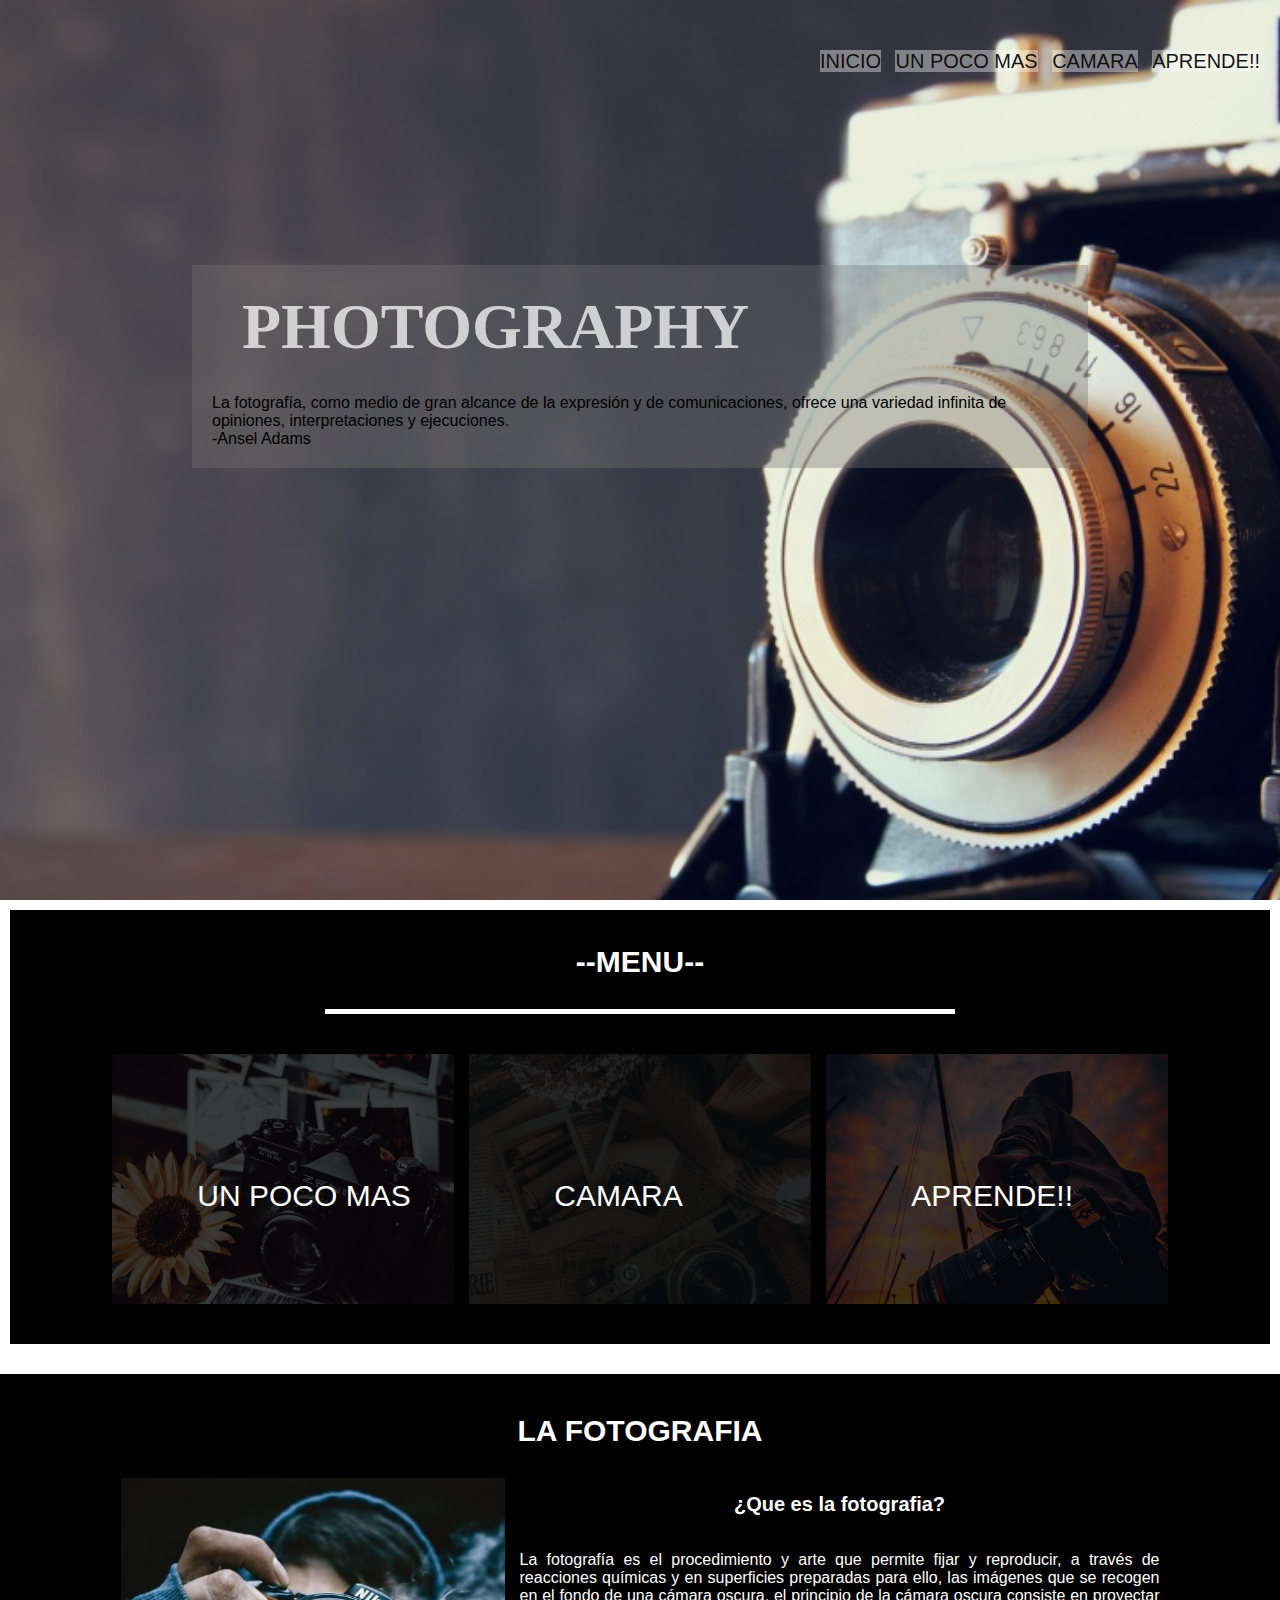
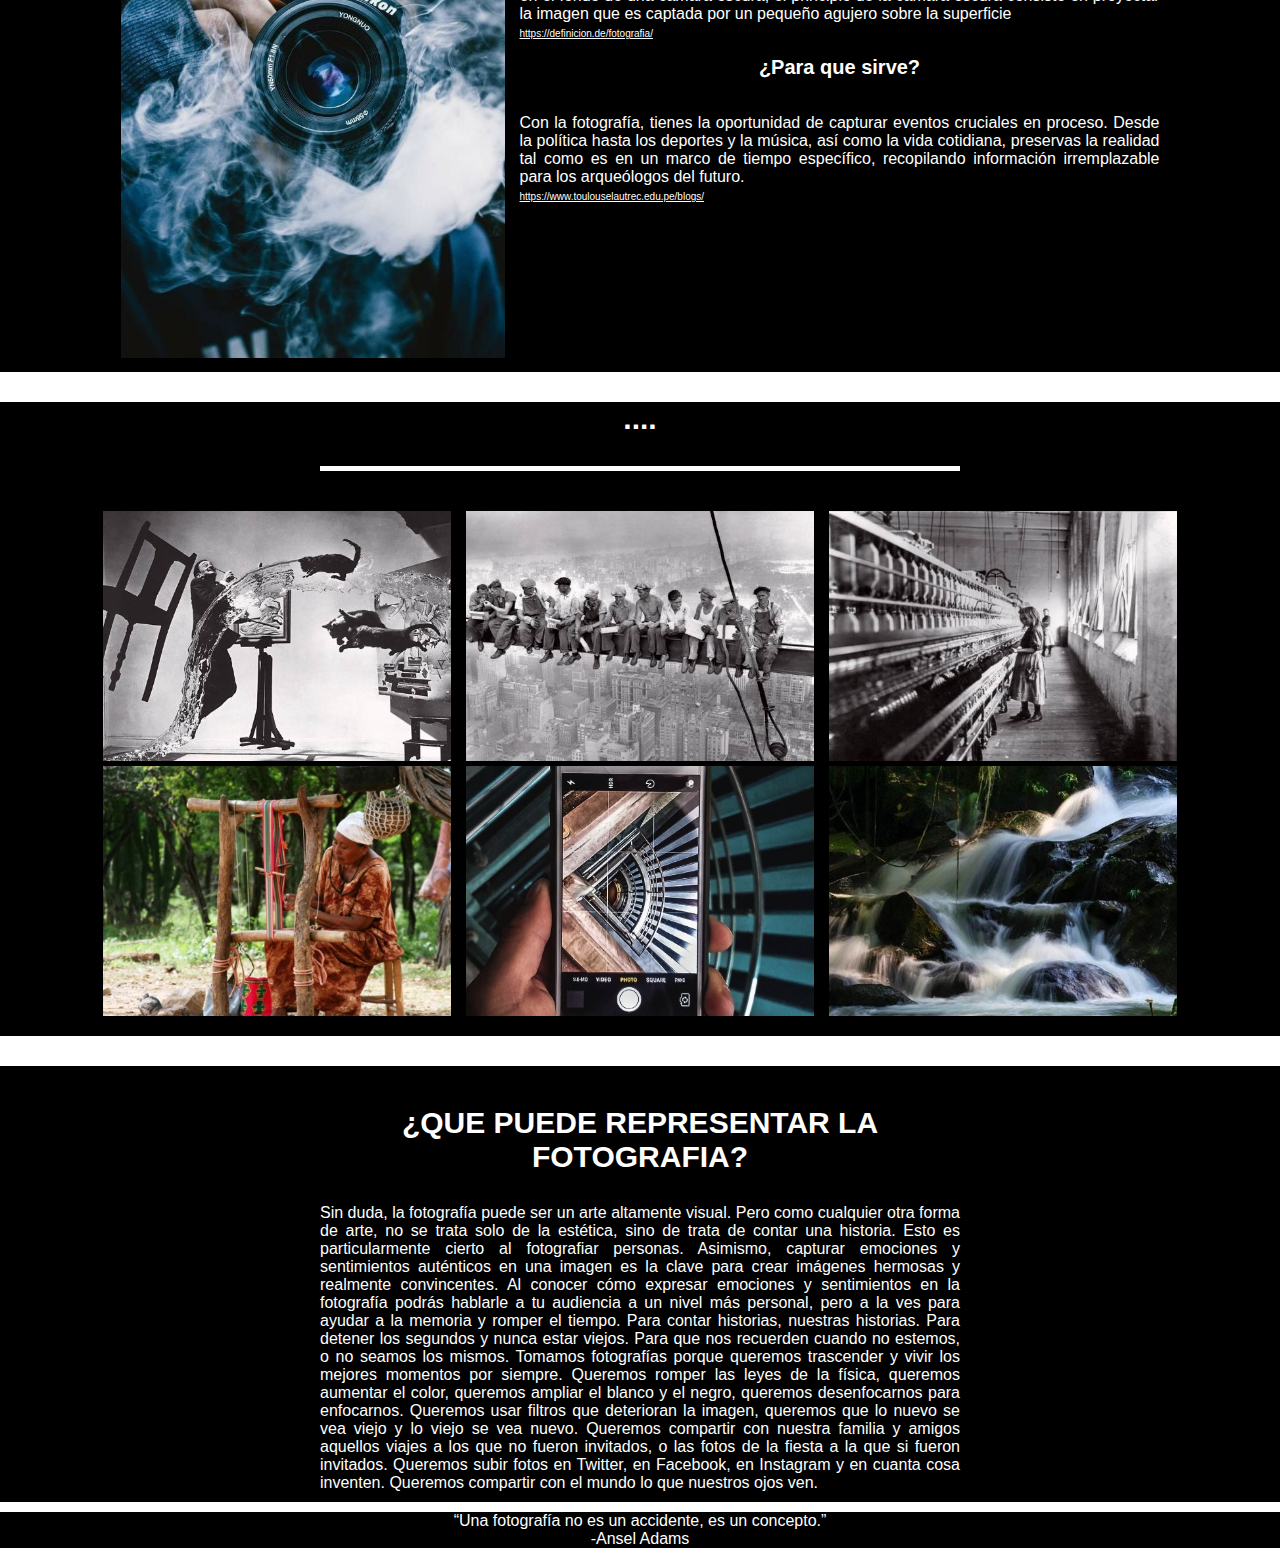
<file: index.html>
<!DOCTYPE html>
<html lang="en">
  <head>
    <meta charset="UTF-8" />
    <meta http-equiv="X-UA-Compatible" content="IE=edge" />
    <meta name="viewport" content="width=device-width, initial-scale=1.0" />
    <link rel="icon" type="image/jpg" href="./img/icono1.png" />
    <link rel="stylesheet" href="./style.css" />

    <title>PHOTOGRAPHY</title>
  </head>
  <body>
    <header>
      <nav>
        <a href="./index.html">INICIO</a>
        <a href="./mas.html">UN POCO MAS</a>
        <a href="./camara.html">CAMARA</a>
        <a href="./aprende.html">APRENDE!!</a>
      </nav>
      <section class="encabezado">
        <h2>PHOTOGRAPHY</h2>
        <p>
          La fotografía, como medio de gran alcance de la expresión y de
          comunicaciones, ofrece una variedad infinita de opiniones,
          interpretaciones y ejecuciones. <br />-Ansel Adams
        </p>
      </section>
    </header>
    <main>
      <section class="menu">
        <div class="galeria">
          <h2>--MENU--</h2>
          <div class="linea"></div>
          <div class="contenedor-imagenes">
            <div class="imagen">
              <img src="img/img8.jpg" alt="" />
              <div class="cards2">
                <a href="./mas.html">UN POCO MAS</a>
              </div>
            </div>
            <div class="imagen">
              <img src="img/img9.jpg" alt="" />
              <div class="cards2">
                <a href="./camara.html">CAMARA</a>
              </div>
            </div>
            <div class="imagen">
              <img src="img/img11.jpg" alt="" />
              <div class="cards2">
                <a href="unpocomas.html">APRENDE!!</a>
              </div>
            </div>
          </div>
        </div>
      </section>

      <section id="section1">
        <h2>LA FOTOGRAFIA</h2>
        <div class="introduccion">
          <div class="img1">
            <img src="img/img.jpg" alt="" />
          </div>
          <div class="into">
            <h2>¿Que es la fotografia?</h2>
            <p>
              La fotografía es el procedimiento y arte que permite fijar y
              reproducir, a través de reacciones químicas y en superficies
              preparadas para ello, las imágenes que se recogen en el fondo de
              una cámara oscura, el principio de la cámara oscura consiste en
              proyectar la imagen que es captada por un pequeño agujero sobre la
              superficie
            </p>
            <a href="https://definicion.de/fotografia/"
              >https://definicion.de/fotografia/</a
            >
            <h2>¿Para que sirve?</h2>
            <p>
              Con la fotografía, tienes la oportunidad de capturar eventos
              cruciales en proceso. Desde la política hasta los deportes y la
              música, así como la vida cotidiana, preservas la realidad tal como
              es en un marco de tiempo específico, recopilando información
              irremplazable para los arqueólogos del futuro.
            </p>
            <a
              href="https://www.toulouselautrec.edu.pe/blogs/razones-fotografia-importancia-sociedad#:~:text=Con%20la%20fotograf%C3%ADa%2C%20tienes%20la,para%20los%20arque%C3%B3logos%20del%20futuro."
              >https://www.toulouselautrec.edu.pe/blogs/</a
            >
          </div>
        </div>
      </section>

      <section class="galeria1">
        <div class="galeria">
          <h2>....</h2>
          <div class="linea"></div>
          <div class="contenedor-imagenes">
            <div class="imagen">
              <img src="img/img2.jpg" alt="" />
              <div class="cards">
                <h2>Dali Atomicus, Philippe Halsman, 1948</h2>
                <p>
                  Capturar la esencia de aquellos a los que fotografiaba.
                  Sabiendo que un retrato estándar del extravagante Salvador
                  Dalí no iba a funcionar, se propuso crear algo extraordinario.
                </p>
              </div>
            </div>
            <div class="imagen">
              <img src="img/img3.jpg" alt="" />
              <div class="cards">
                <h2>Lunch atop a Skyscraper, 1932</h2>
                <p>
                  Pausa para el almuerzo más peligrosa que jamás se haya
                  capturado: 11 hombres comiendo despreocupadamente, charlando y
                  fumando a escondidas como si no estuvieran a 257 metros por
                  encima de Manhattan
                </p>
              </div>
            </div>
            <div class="imagen">
              <img src="img/img4.jpg" alt="" />
              <div class="cards">
                <h2>Cotton Mill Girl, Lewis Hine, 1908</h2>
                <p>
                  Lo que queria era mostrar el rostro real de estos niños,puesto
                  que pensaban que al ver estas imágenes del trabajo infantil
                  despertaría a los ciudadanos para exigir un cambio y la lucha
                  por sus derechos.
                </p>
              </div>
            </div>
            <div class="imagen">
              <img src="img/img5.jpg" alt="" />
              <div class="cards">
                <h2>Carlos Pelicano</h2>
                <p>
                  Barranquillero dedicado a la fotografía cultural y apasionado
                  por la región Caribe y su cultura indígena étnica.
                </p>
              </div>
            </div>
            <div class="imagen">
              <img src="img/img6.jpg" alt="" />
              <div class="cards">
                <h2>María Paula Med</h2>
                <p>
                  Joven talentosa originaria de la capital de Colombia, que con
                  su trabajo fotográfico urbano nos muestra la ciudad de Bogotá
                  desde la cotidianidad de sus habitantes y la arquitectura que
                  la compone.
                </p>
              </div>
            </div>
            <div class="imagen">
              <img src="img/img7.jpg" alt="" />
              <div class="cards">
                <h2>Carlos Pelicano</h2>
                <p>
                  Pelícano, se caracteriza por utilizar técnicas profesionales
                  en congelados, iluminación y precisión; lo cuál hace que
                  aunque no conozcas el lugar, puedas tener un acercamiento casi
                  real con ella
                </p>
              </div>
            </div>
          </div>
        </div>
      </section>
      <section class="opinion">
        <div class="texto">
          <h2>¿QUE PUEDE REPRESENTAR LA FOTOGRAFIA?</h2>
          <p>
            Sin duda, la fotografía puede ser un arte altamente visual. Pero
            como cualquier otra forma de arte, no se trata solo de la estética,
            sino de trata de contar una historia. Esto es particularmente cierto
            al fotografiar personas. Asimismo, capturar emociones y sentimientos
            auténticos en una imagen es la clave para crear imágenes hermosas y
            realmente convincentes. Al conocer cómo expresar emociones y
            sentimientos en la fotografía podrás hablarle a tu audiencia a un
            nivel más personal, pero a la ves para ayudar a la memoria y romper
            el tiempo. Para contar historias, nuestras historias. Para detener
            los segundos y nunca estar viejos. Para que nos recuerden cuando no
            estemos, o no seamos los mismos. Tomamos fotografías porque queremos
            trascender y vivir los mejores momentos por siempre. Queremos romper
            las leyes de la física, queremos aumentar el color, queremos ampliar
            el blanco y el negro, queremos desenfocarnos para enfocarnos.
            Queremos usar filtros que deterioran la imagen, queremos que lo
            nuevo se vea viejo y lo viejo se vea nuevo. Queremos compartir con
            nuestra familia y amigos aquellos viajes a los que no fueron
            invitados, o las fotos de la fiesta a la que si fueron invitados.
            Queremos subir fotos en Twitter, en Facebook, en Instagram y en
            cuanta cosa inventen. Queremos compartir con el mundo lo que
            nuestros ojos ven.
          </p>
        </div>
      </section>
    </main>
    <footer>
      <p>
        “Una fotografía no es un accidente, es un concepto.” <br />-Ansel Adams
      </p>
    </footer>
  </body>
</html>
</file>
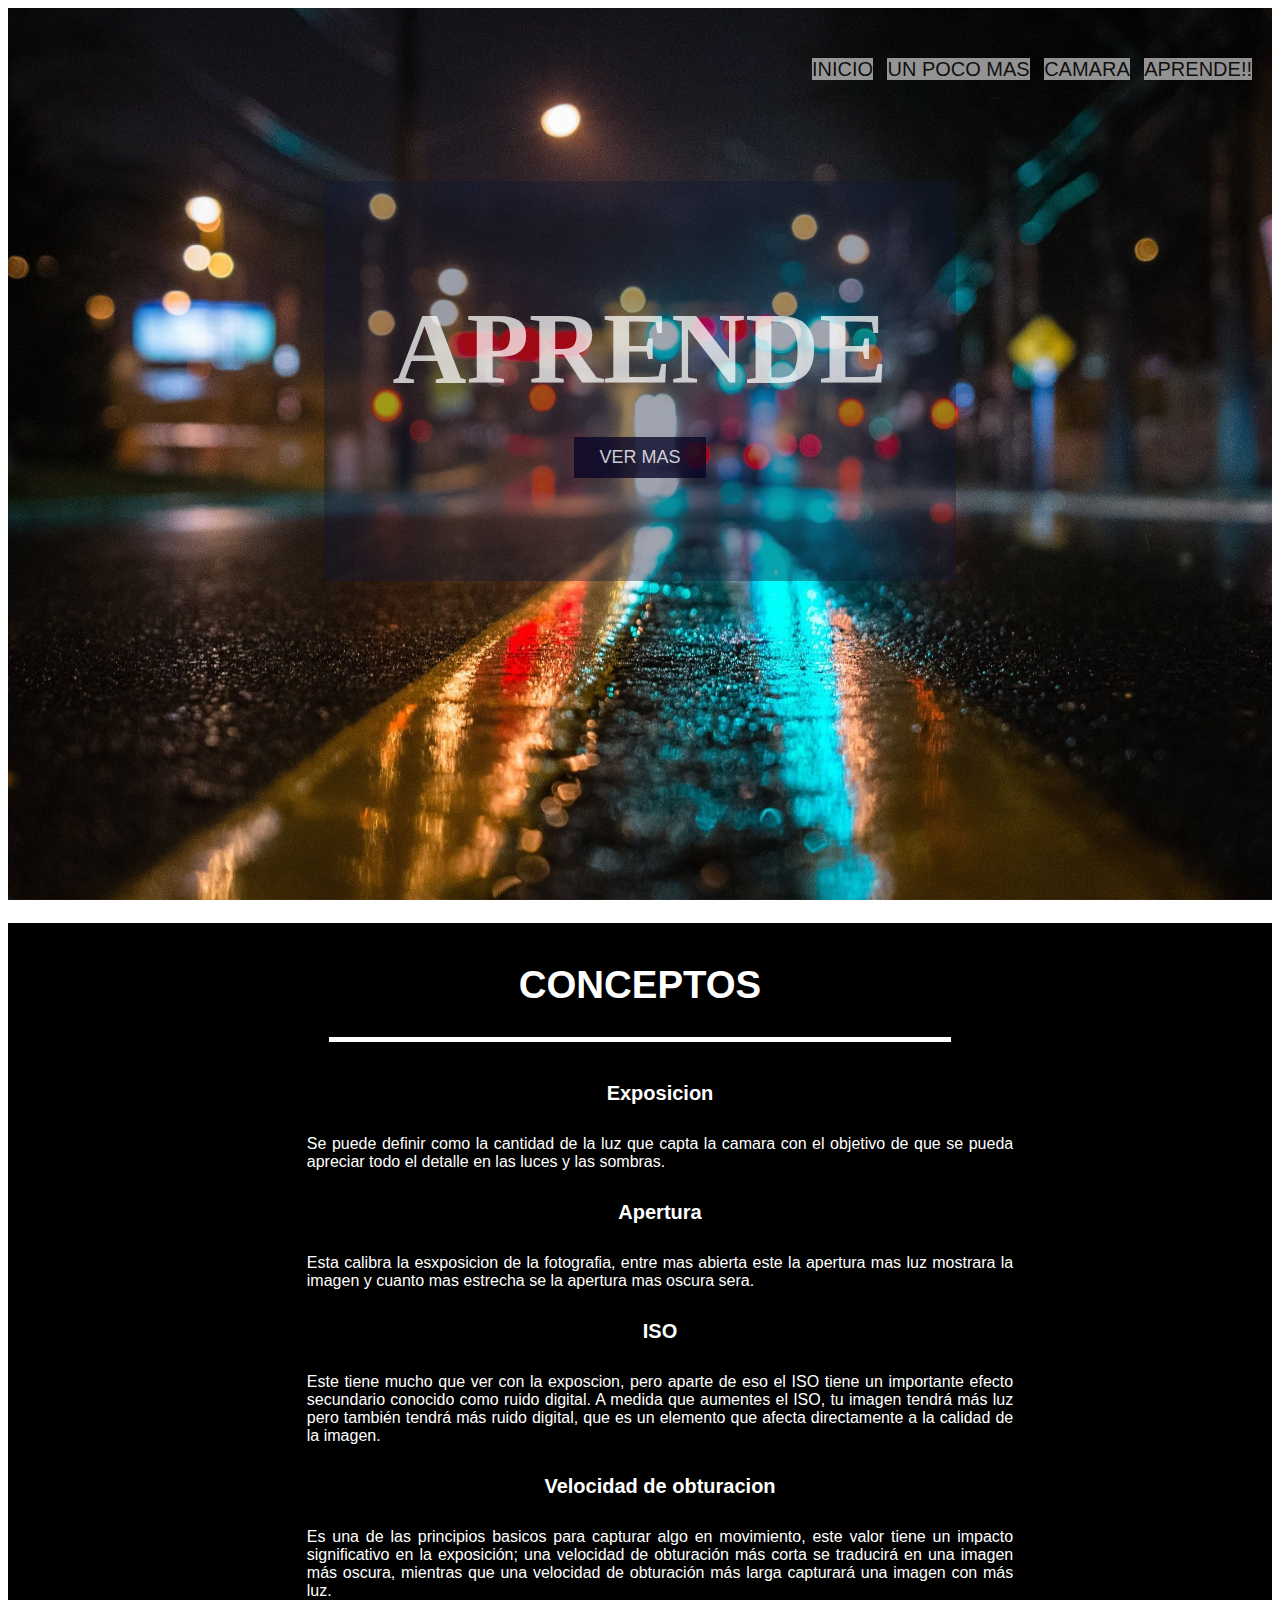
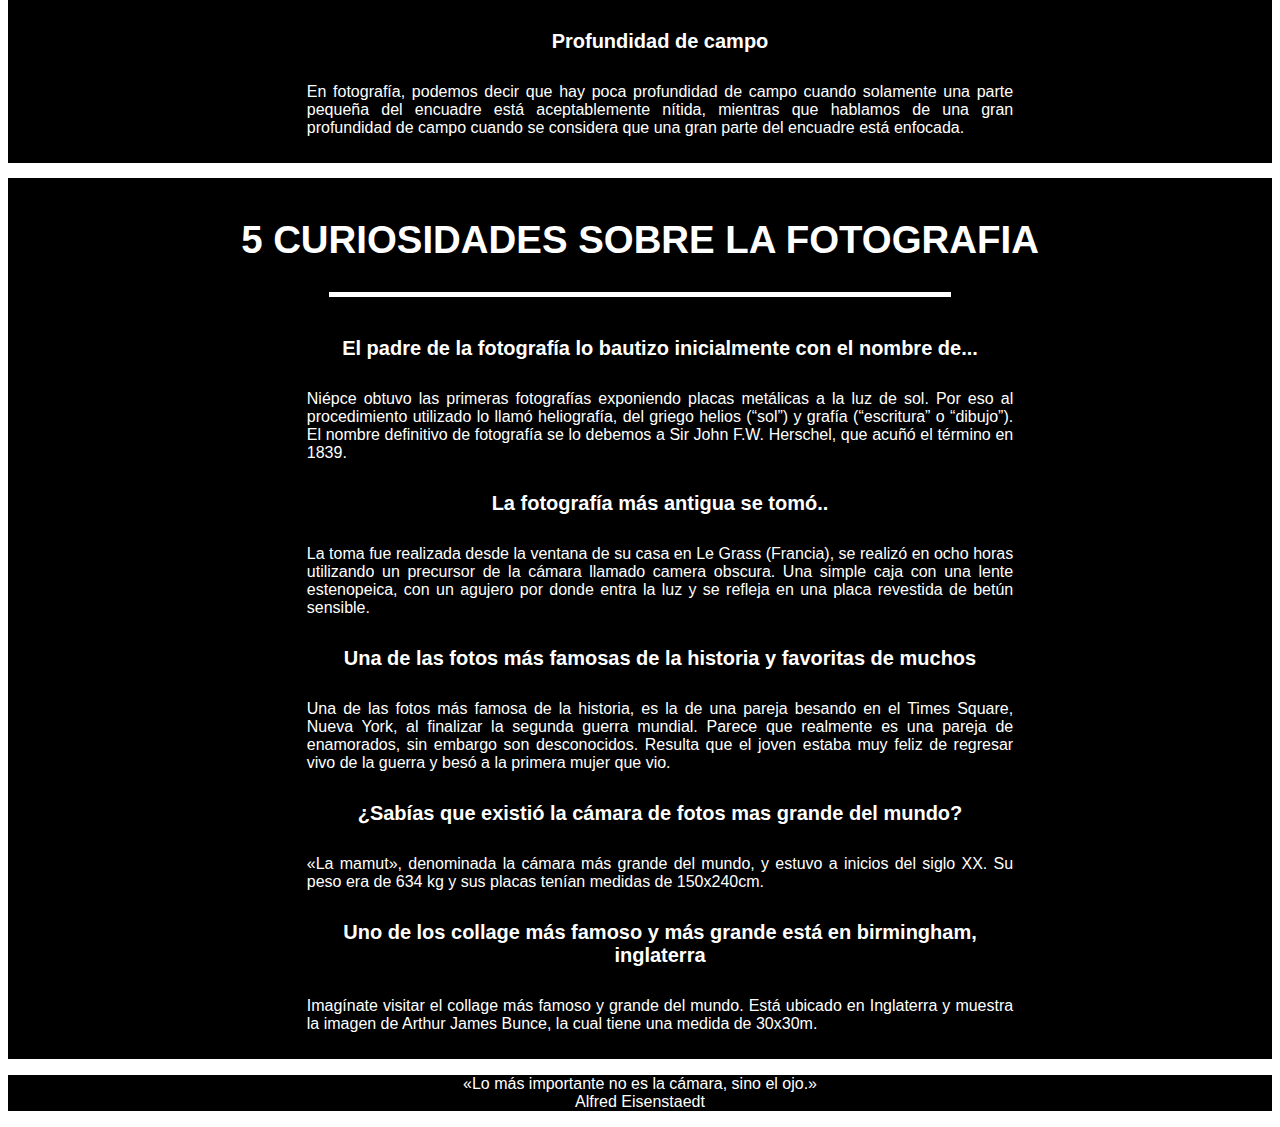
<file: aprende.html>
<!DOCTYPE html>
<html lang="en">
  <head>
    <meta charset="UTF-8" />
    <meta http-equiv="X-UA-Compatible" content="IE=edge" />
    <meta name="viewport" content="width=device-width, initial-scale=1.0" />
    <link rel="icon" type="image/jpg" href="./img/icono1.png" />
    <link rel="stylesheet" href="./aprende.css" />
    <title>Aprende</title>
  </head>
  <body>
    <header>
      <nav>
        <a href="./index.html">INICIO</a>
        <a href="./mas.html">UN POCO MAS</a>
        <a href="./camara.html">CAMARA</a>
        <a href="./aprende.html">APRENDE!!</a>
      </nav>
      <section class="encabezado">
        <h2>APRENDE</h2>
        <a href="#info">
          <button class="bto">VER MAS</button>
        </a>
      </section>
    </header>
    <main>
      <section id="info">
        <h2>CONCEPTOS</h2>
        <div class="linea"></div>
        <div class="concepto1">
          <ol>
            <li>
              <h2>Exposicion</h2>
              <p>
                Se puede definir como la cantidad de la luz que capta la camara
                con el objetivo de que se pueda apreciar todo el detalle en las
                luces y las sombras.
              </p>
            </li>
            <li>
              <h2>Apertura</h2>
              <p>
                Esta calibra la esxposicion de la fotografia, entre mas abierta
                este la apertura mas luz mostrara la imagen y cuanto mas
                estrecha se la apertura mas oscura sera.
              </p>
            </li>
            <li>
              <h2>ISO</h2>
              <p>
                Este tiene mucho que ver con la exposcion, pero aparte de eso el
                ISO tiene un importante efecto secundario conocido como ruido
                digital. A medida que aumentes el ISO, tu imagen tendrá más luz
                pero también tendrá más ruido digital, que es un elemento que
                afecta directamente a la calidad de la imagen.
              </p>
            </li>
            <li>
              <h2>Velocidad de obturacion</h2>
              <p>
                Es una de las principios basicos para capturar algo en
                movimiento, este valor tiene un impacto significativo en la
                exposición; una velocidad de obturación más corta se traducirá
                en una imagen más oscura, mientras que una velocidad de
                obturación más larga capturará una imagen con más luz.
              </p>
            </li>
            <li>
              <h2>Profundidad de campo</h2>
              <p>
                En fotografía, podemos decir que hay poca profundidad de campo
                cuando solamente una parte pequeña del encuadre está
                aceptablemente nítida, mientras que hablamos de una gran
                profundidad de campo cuando se considera que una gran parte del
                encuadre está enfocada.
              </p>
            </li>
          </ol>
        </div>
      </section>
      <section id="info">
        <h2>5 CURIOSIDADES SOBRE LA FOTOGRAFIA</h2>
        <div class="linea"></div>
        <div class="concepto1">
          <ol>
            <li>
              <h2>
                El padre de la fotografía lo bautizo inicialmente con el nombre
                de...
              </h2>
              <p>
                Niépce obtuvo las primeras fotografías exponiendo placas
                metálicas a la luz de sol. Por eso al procedimiento utilizado lo
                llamó heliografía, del griego helios (“sol”) y grafía
                (“escritura” o “dibujo”). El nombre definitivo de fotografía se
                lo debemos a Sir John F.W. Herschel, que acuñó el término en
                1839.
              </p>
            </li>

            <li>
              <h2>La fotografía más antigua se tomó..</h2>
              <p>
                La toma fue realizada desde la ventana de su casa en Le Grass
                (Francia), se realizó en ocho horas utilizando un precursor de
                la cámara llamado camera obscura. Una simple caja con una lente
                estenopeica, con un agujero por donde entra la luz y se refleja
                en una placa revestida de betún sensible.
              </p>
            </li>

            <li>
              <h2>
                Una de las fotos más famosas de la historia y favoritas de
                muchos
              </h2>
              <p>
                Una de las fotos más famosa de la historia, es la de una pareja
                besando en el Times Square, Nueva York, al finalizar la segunda
                guerra mundial. Parece que realmente es una pareja de
                enamorados, sin embargo son desconocidos. Resulta que el joven
                estaba muy feliz de regresar vivo de la guerra y besó a la
                primera mujer que vio.
              </p>
            </li>

            <li>
              <h2>
                ¿Sabías que existió la cámara de fotos mas grande del mundo?
              </h2>
              <p>
                «La mamut», denominada la cámara más grande del mundo, y estuvo
                a inicios del siglo XX. Su peso era de 634 kg y sus placas
                tenían medidas de 150x240cm.
              </p>
            </li>

            <li>
              <h2>
                Uno de los collage más famoso y más grande está en birmingham,
                inglaterra
              </h2>
              <p>
                Imagínate visitar el collage más famoso y grande del mundo. Está
                ubicado en Inglaterra y muestra la imagen de Arthur James Bunce,
                la cual tiene una medida de 30x30m.
              </p>
            </li>
          </ol>
        </div>
      </section>
      <footer>
        <p>
          «Lo más importante no es la cámara, sino el ojo.» <br />
          Alfred Eisenstaedt
        </p>
      </footer>
    </main>
  </body>
</html>
</file>
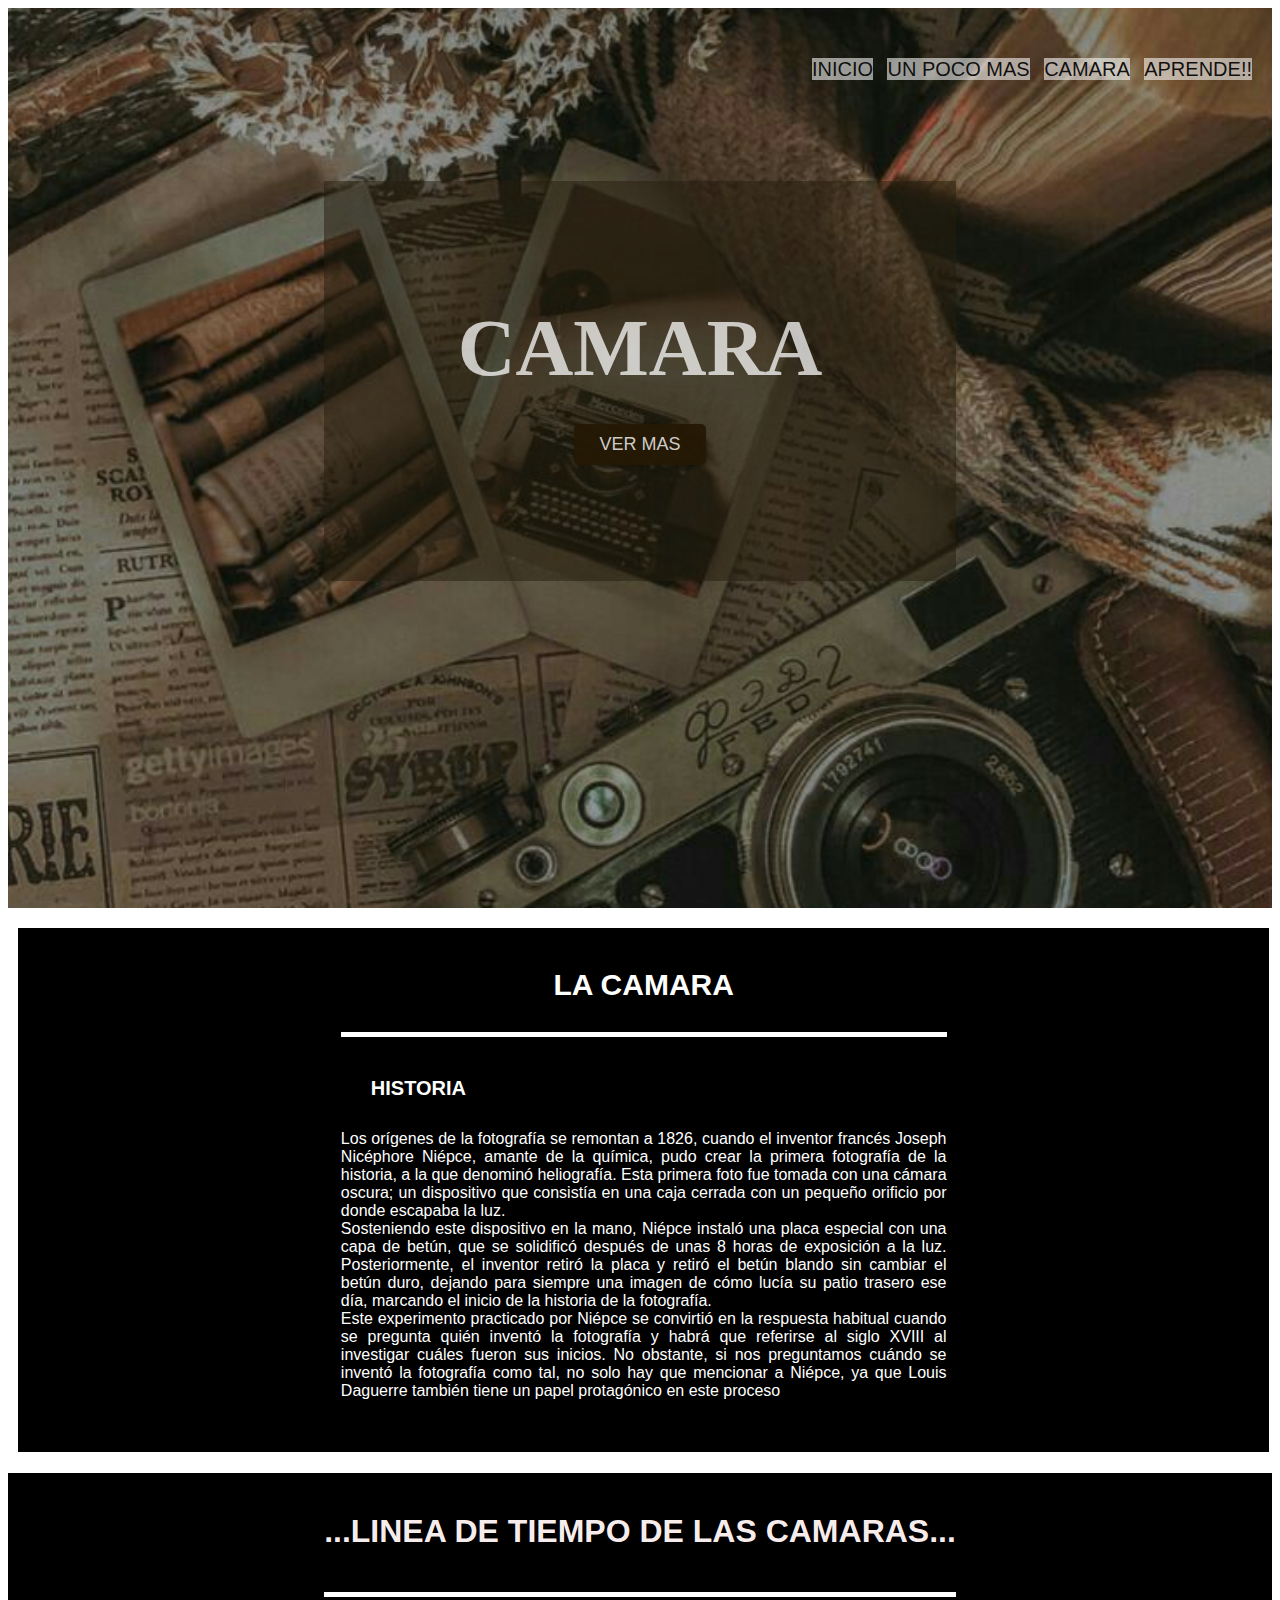
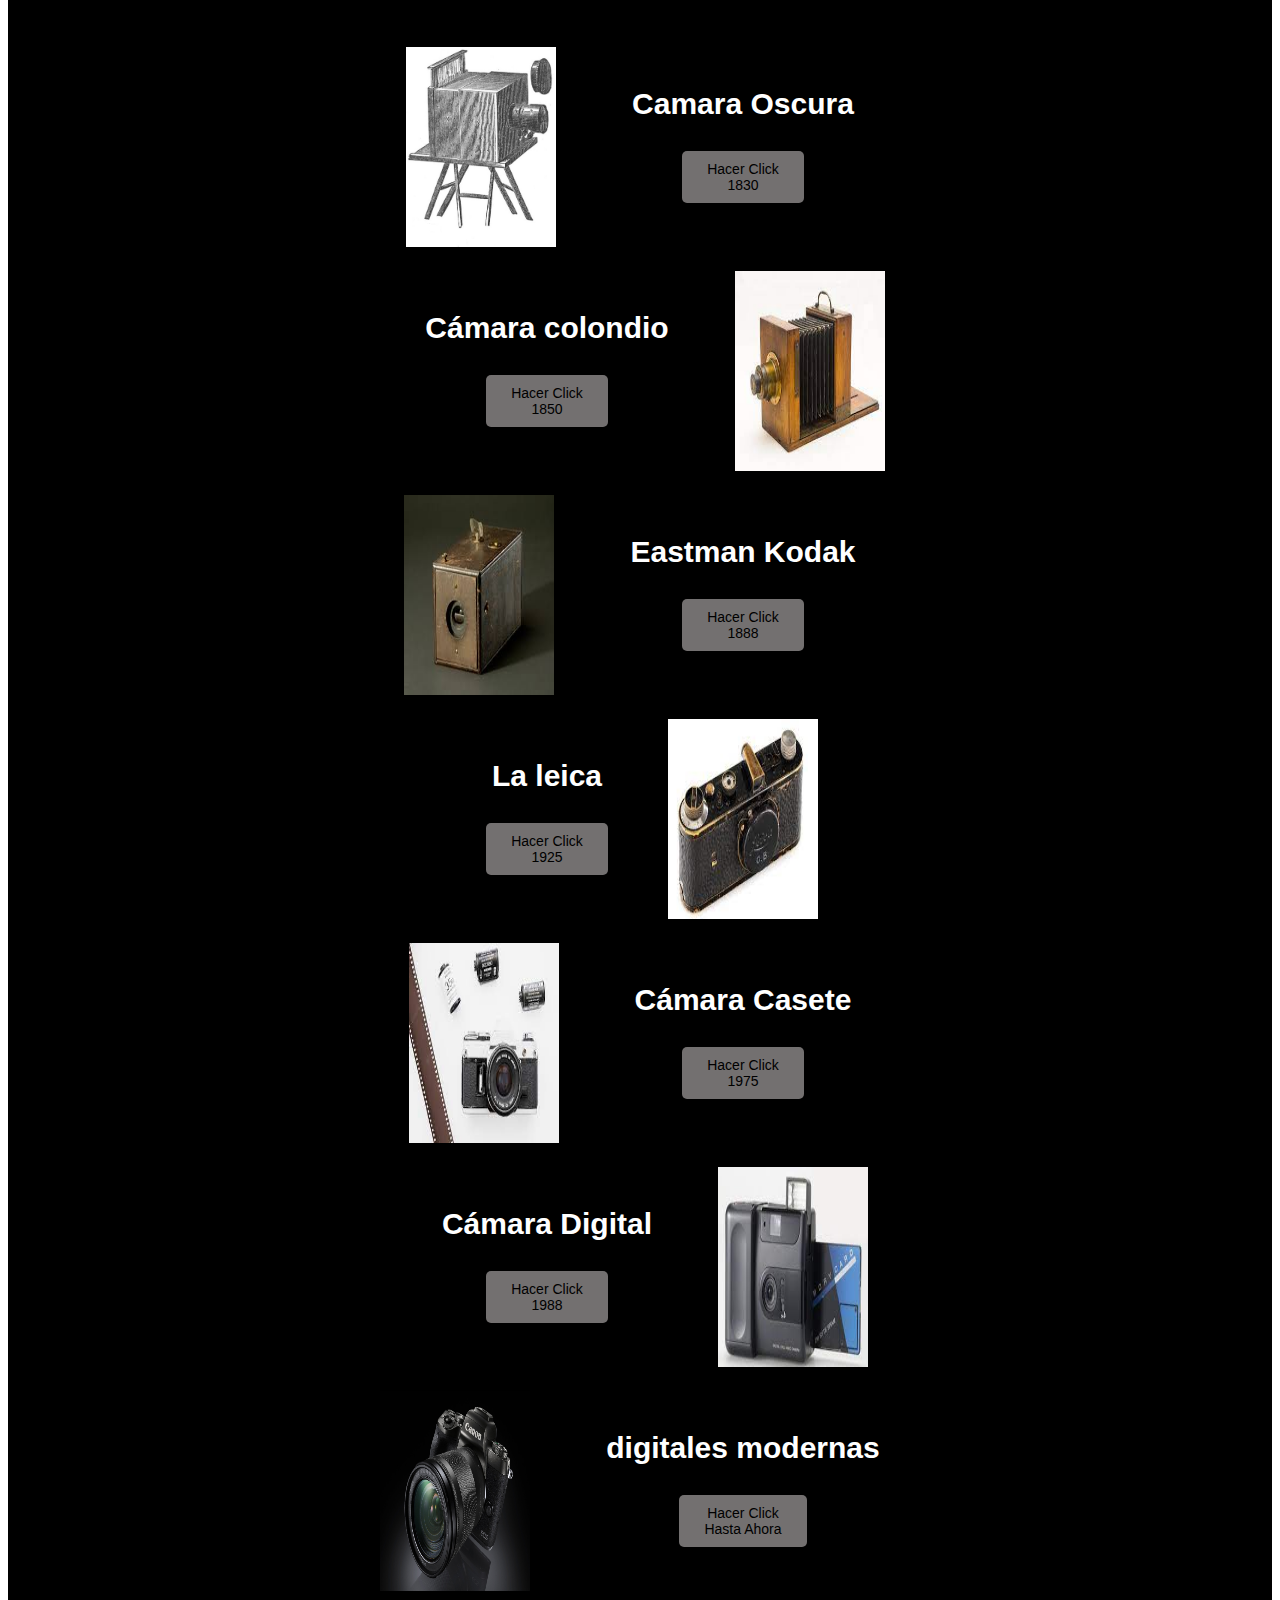
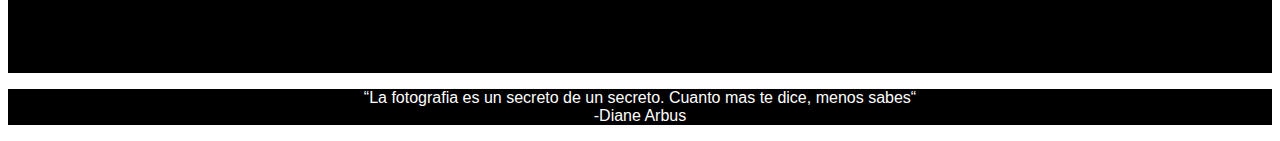
<file: camara.html>
<!DOCTYPE html>
<html lang="en">
  <head>
    <meta charset="UTF-8" />
    <meta http-equiv="X-UA-Compatible" content="IE=edge" />
    <meta name="viewport" content="width=device-width, initial-scale=1.0" />
    <link rel="icon" type="image/jpg" href="./img/icono1.png" />
    <link rel="stylesheet" href="./camara.css" />
    <title>CAMARA</title>
  </head>

  <body>
    <header>
      <nav>
        <a href="./index.html">INICIO</a>
        <a href="./mas.html">UN POCO MAS</a>
        <a href="./camara.html">CAMARA</a>
        <a href="./aprende.html">APRENDE!!</a>
      </nav>
      <section class="encabezado">
        <h2>CAMARA</h2>
        <a href="#section1">
          <button class="bto">VER MAS</button>
        </a>
      </section>
    </header>
    <main>
      <section id="section1">
        <h2>LA CAMARA</h2>
        <div class="linea"></div>
        <div class="into">
          <h2>HISTORIA</h2>
          <p>
            Los orígenes de la fotografía se remontan a 1826, cuando el inventor
            francés Joseph Nicéphore Niépce, amante de la química, pudo crear la
            primera fotografía de la historia, a la que denominó heliografía.
            Esta primera foto fue tomada con una cámara oscura; un dispositivo
            que consistía en una caja cerrada con un pequeño orificio por donde
            escapaba la luz. <br />
            Sosteniendo este dispositivo en la mano, Niépce instaló una placa
            especial con una capa de betún, que se solidificó después de unas 8
            horas de exposición a la luz. Posteriormente, el inventor retiró la
            placa y retiró el betún blando sin cambiar el betún duro, dejando
            para siempre una imagen de cómo lucía su patio trasero ese día,
            marcando el inicio de la historia de la fotografía. <br />
            Este experimento practicado por Niépce se convirtió en la respuesta
            habitual cuando se pregunta quién inventó la fotografía y habrá que
            referirse al siglo XVIII al investigar cuáles fueron sus inicios. No
            obstante, si nos preguntamos cuándo se inventó la fotografía como
            tal, no solo hay que mencionar a Niépce, ya que Louis Daguerre
            también tiene un papel protagónico en este proceso
          </p>
        </div>
        <br /><br />
      </section>

      <section id="camara">
        <h1>...LINEA DE TIEMPO DE LAS CAMARAS...</h1>
        <div class="linea"></div>
        <div class="container">
          <div class="camara1">
            <img src="./img/camara1.png" alt="" id="cam1" />
          </div>
          <div class="boton1">
            <h2>Camara Oscura</h2>
            <button onclick="openmodal('camOscura')">
              Hacer Click <br />
              1830
            </button>
          </div>
          <div id="modal_container" class="modal-container">
            <div class="modal">
              <h1 id="titulomodalcamara"></h1>
              <p id="textoModalCamara"></p>
              <button onclick="cerrarmodal()">Cerrar</button>
            </div>
          </div>
        </div>

        <div class="container2">
          <div class="boton2">
            <h2>Cámara colondio</h2>
            <button onclick="openmodal('camColondio')">
              Hacer Click<br />
              1850
            </button>
          </div>
          <div id="modal_container" class="modal-container">
            <div class="modal">
              <h1 id="titulomodalcamara">La cámara colondio húmedo</h1>
              <p id="textoModalCamara">
                La cámara colondio húmedo inventada por Frederick Scott Acher.
                El cual hizo un grandioso proceso inventando aquella cámara.
              </p>
              <button id="close">Cerrar</button>
            </div>
          </div>
          <div class="camara1">
            <img src="./img/camara2.jpg" alt="" id="cam2" />
          </div>
        </div>

        <div class="container">
          <div class="camara1">
            <img src="./img/camara3.jpg" alt="" id="cam1" />
          </div>
          <div class="boton1">
            <h2>Eastman Kodak</h2>
            <button onclick="openmodal('camEastman')">
              Hacer Click<br />
              1888
            </button>
          </div>
          <div id="modal_container" class="modal-container">
            <div class="modal">
              <h1></h1>
              <p></p>
              <button id="close">Cerrar</button>
            </div>
          </div>
        </div>

        <div class="container2">
          <div class="boton2">
            <h2>La leica</h2>
            <button onclick="openmodal('camLeica')">
              Hacer Click<br />
              1925
            </button>
          </div>
          <div id="modal_container" class="modal-container">
            <div class="modal">
              <h1></h1>
              <p></p>
              <button id="close">Cerrar</button>
            </div>
          </div>
          <div class="camara1">
            <img src="./img/camara4.jpg" alt="" id="cam2" />
          </div>
        </div>

        <div class="container">
          <div class="camara1">
            <img src="./img/camara5.jpg" alt="" id="cam1" />
          </div>
          <div class="boton1">
            <h2>Cámara Casete</h2>
            <button onclick="openmodal('camCasete')">
              Hacer Click<br />
              1975
            </button>
          </div>
          <div id="modal_container" class="modal-container">
            <div class="modal">
              <h1></h1>
              <p></p>
              <button id="close">Cerrar</button>
            </div>
          </div>
        </div>

        <div class="container2">
          <div class="boton2">
            <h2>Cámara Digital</h2>
            <button onclick="openmodal('camDigital')">
              Hacer Click<br />
              1988
            </button>
          </div>
          <div id="modal_container" class="modal-container">
            <div class="modal">
              <h1></h1>
              <p></p>
              <button id="close">Cerrar</button>
            </div>
          </div>
          <div class="camara1">
            <img src="./img/camra6.jpg" alt="" id="cam2" />
          </div>
        </div>

        <div class="container">
          <div class="camara1">
            <img src="./img/camara7.jpg" alt="" id="cam1" />
          </div>
          <div class="boton1">
            <h2>digitales modernas</h2>
            <button onclick="openmodal('camModerna')">
              Hacer Click<br />Hasta Ahora
            </button>
          </div>
          <div id="modal_container" class="modal-container">
            <div class="modal">
              <h1></h1>
              <p></p>
              <button id="close">Cerrar</button>
            </div>
          </div>
        </div>
      </section>
    </main>
    <footer>
      <p>
        “La fotografia es un secreto de un secreto. Cuanto mas te dice, menos sabes“ <br> -Diane Arbus
      </p>
    </footer>
    <script src="./intento1.js"></script>
  </body>
</html>
</file>
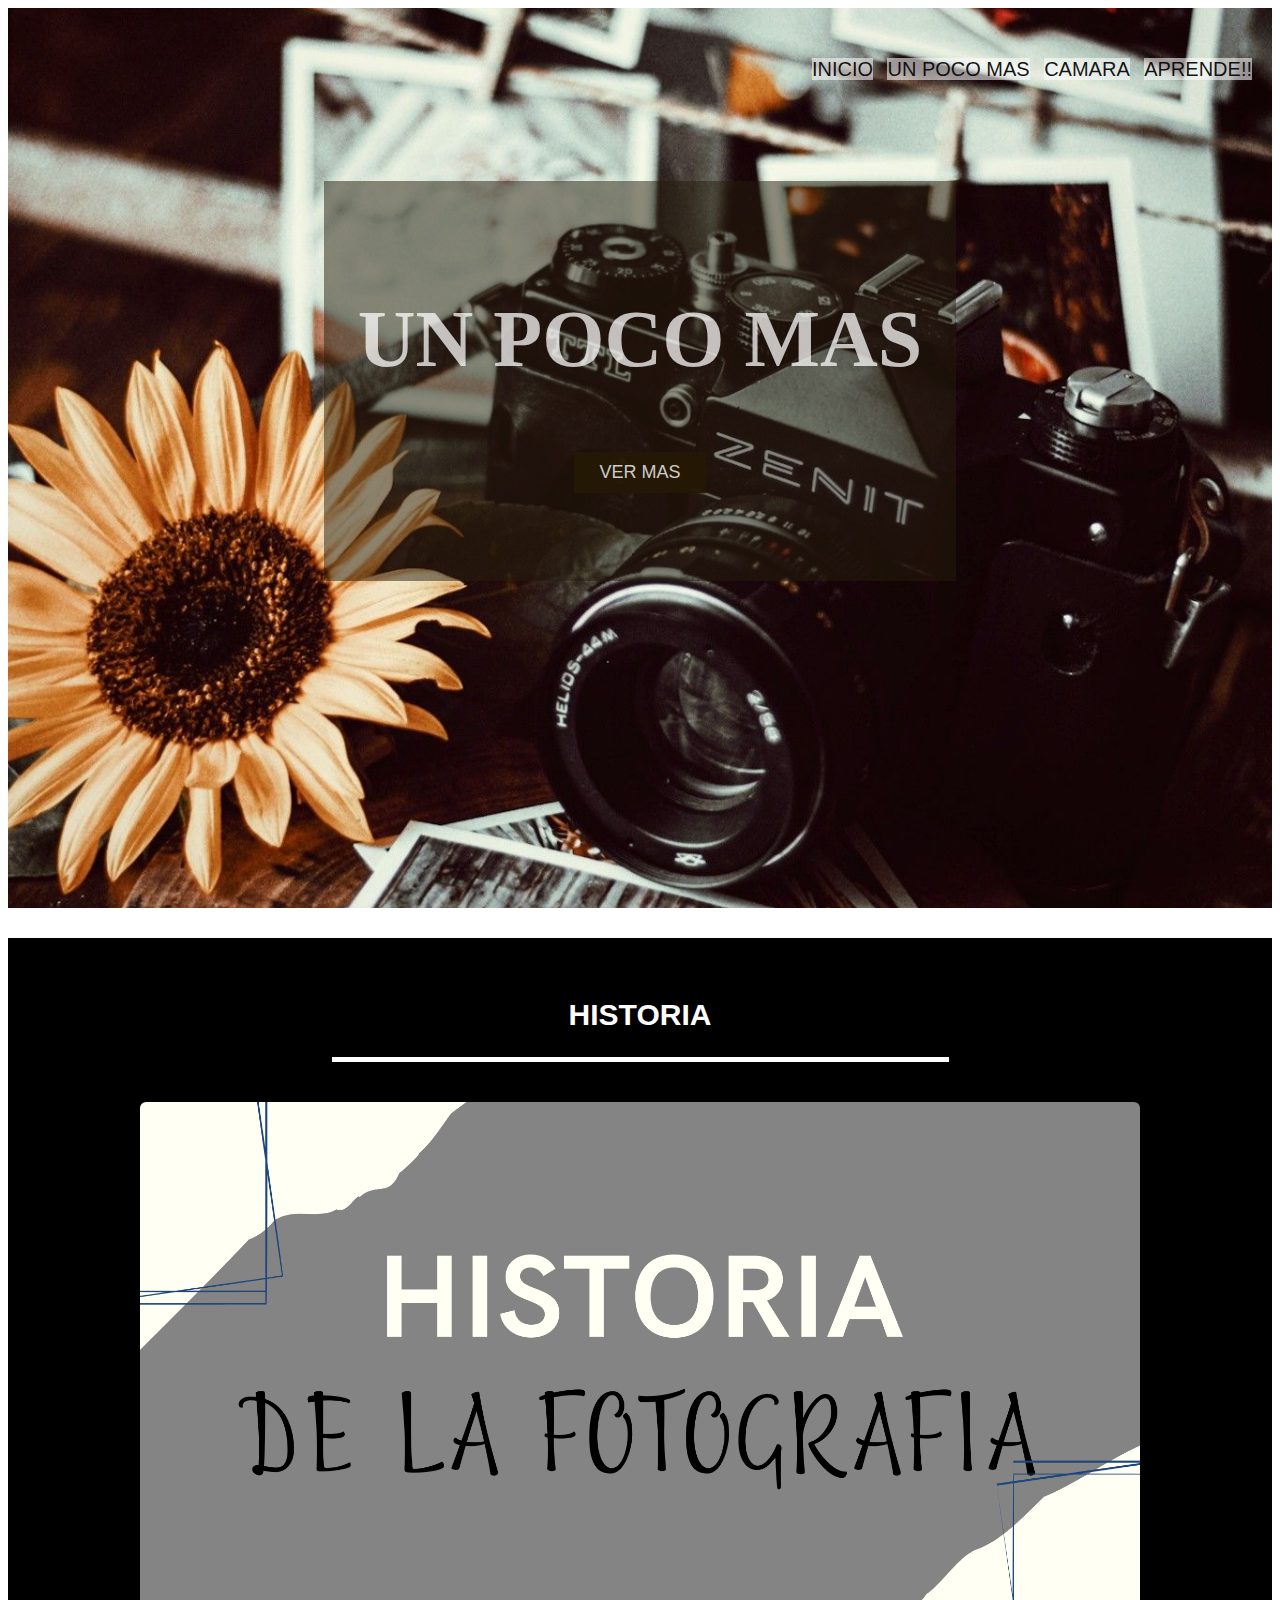
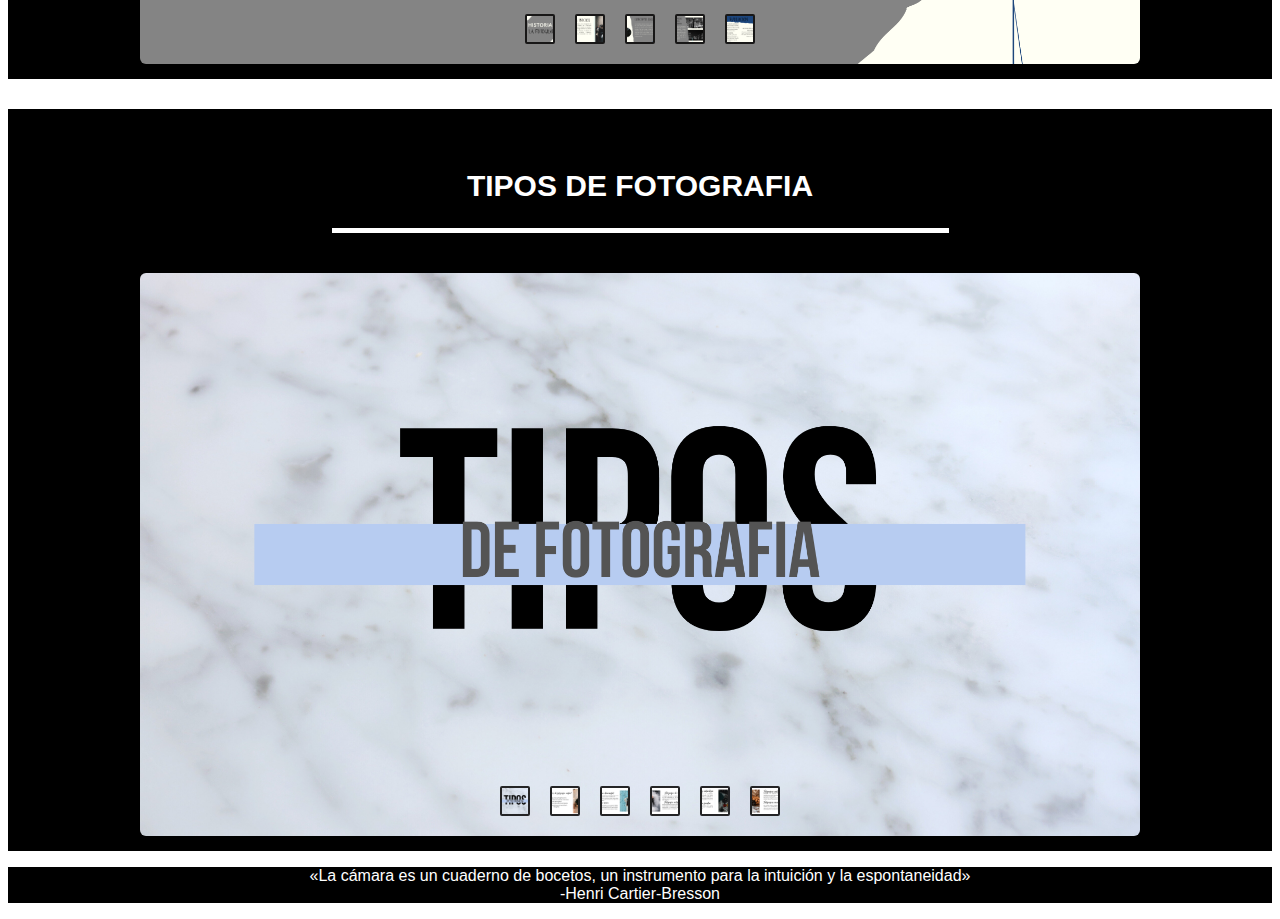
<file: mas.html>
<!DOCTYPE html>
<html lang="en">
  <head>
    <meta charset="UTF-8" />
    <meta http-equiv="X-UA-Compatible" content="IE=edge" />
    <meta name="viewport" content="width=device-width, initial-scale=1.0" />
    <link rel="icon" type="image/jpg" href="./img/icono1.png" />
    <link rel="stylesheet" href="mas.css" />
    <title>Un poco mas</title>
  </head>
  <body>
    <header>
      <nav>
        <a href="./index.html">INICIO</a>
        <a href="./mas.html">UN POCO MAS</a>
        <a href="./camara.html">CAMARA</a>
        <a href="./aprende.html">APRENDE!!</a>
      </nav>
      <section class="encabezado">
        <h2>UN POCO MAS</h2>
        <a href="#historia">
          <button class="bto">VER MAS</button>
        </a>
      </section>
    </header>
    <main>
      <section id="historia">
        <h2>HISTORIA</h2>

        <div class="linea"></div>

        <div class="container-all">
          <input type="radio" id="1" name="image-slide" hidden />
          <input type="radio" id="2" name="image-slide" hidden />
          <input type="radio" id="3" name="image-slide" hidden />
          <input type="radio" id="4" name="image-slide" hidden />
          <input type="radio" id="5" name="image-slide" hidden />

          <div class="slide">
            <div class="item-slide">
              <img src="./img/1.png" />
            </div>

            <div class="item-slide">
              <img src="./img/2.png" />
            </div>

            <div class="item-slide">
              <img src="./img/3.png" />
            </div>

            <div class="item-slide">
              <img src="./img/4.png" />
            </div>

            <div class="item-slide">
              <img src="./img/5.png" />
            </div>
          </div>

          <div class="pagination">
            <label class="pagination-item" for="1">
              <img src="./img/1.png" />
            </label>

            <label class="pagination-item" for="2">
              <img src="./img/2.png" />
            </label>

            <label class="pagination-item" for="3">
              <img src="./img/3.png" />
            </label>

            <label class="pagination-item" for="4">
              <img src="./img/4.png" />
            </label>

            <label class="pagination-item" for="5">
              <img src="./img/5.png" />
            </label>
          </div>
        </div>
      </section>
      <section class="tipo">
        <h2>TIPOS DE FOTOGRAFIA</h2>

        <div class="linea"></div>

        <div class="container-all">
          <input type="radio" id="t1" name="image-slide" hidden />
          <input type="radio" id="t2" name="image-slide" hidden />
          <input type="radio" id="t3" name="image-slide" hidden />
          <input type="radio" id="t4" name="image-slide" hidden />
          <input type="radio" id="t5" name="image-slide" hidden />
          <input type="radio" id="t6" name="image-slide" hidden />

          <div class="slide">
            <div class="item-slide">
              <img src="./img/tipo1.png" />
            </div>

            <div class="item-slide">
              <img src="./img/tipo2.png" />
            </div>

            <div class="item-slide">
              <img src="./img/tipo3.png" />
            </div>

            <div class="item-slide">
              <img src="./img/tipo4.png" />
            </div>

            <div class="item-slide">
              <img src="./img/tipo5.png" />
            </div>

            <div class="item-slide">
              <img src="./img/tipo6.png" />
            </div>



          </div>

          <div class="pagination">
            <label class="pagination-item" for="t1">
              <img src="./img/tipo1.png" />
            </label>

            <label class="pagination-item" for="t2">
              <img src="./img/tipo2.png" />
            </label>

            <label class="pagination-item" for="t3">
              <img src="./img/tipo3.png" />
            </label>

            <label class="pagination-item" for="t4">
              <img src="./img/tipo4.png" />
            </label>

            <label class="pagination-item" for="t5">
              <img src="./img/tipo5.png" />
            </label>

            <label class="pagination-item" for="t6">
              <img src="./img/tipo6.png" />
            </label>

           
          </div>
        </div>
      </section>
    </main>
    <footer>
      <p>
        «La cámara es un cuaderno de bocetos, un instrumento para la intuición y la espontaneidad» <br> -Henri Cartier-Bresson
      </p>
    </footer>
  </body>
</html>
</file>
<file: style.css>
* {
  margin: 0;
  padding: 0;
  box-sizing: border-box;
}
body {
  font-family: "Oswald", sans-serif;
}

h2 {
  color: #fff;
  font-size: 30px;
  text-align: center;
  margin: 30px;
}

header {
  width: 100vw;
  height: 100vh;
  background: url(img/portada2.jpg) no-repeat center;
  background-size: cover;
  background-attachment: fixed;
  position: relative;
}

nav {
  text-align: right;
  padding: 50px 10px 0 0;
}

nav > a {
  color: rgba(7, 6, 6, 0.945);
  background: rgba(253, 253, 253, 0.39);
  font-weight: 300;
  text-decoration: none;
  font-size: 20px;
  margin-right: 10px;
}
nav > a:hover {
  text-decoration: underline;
}
header .encabezado {
  display: flex;
  background: rgba(116, 114, 111, 0.377);
  justify-content: center;
  align-items: flex-start;
  flex-direction: column;
  margin: 15vw;
  padding: 20px;
}
.encabezado h2 {
  font-size: calc(5vw);
  color: rgba(255, 255, 255, 0.733);
  margin-top: 5px;
  font-family: "Lobster", cursive;
}

/*......*/

/*menu*/

.menu {
  background-color: #000;
  margin: 10px 10px 30px 10px;
  padding: 5px 0 20px 0;
}

.cards2 {
  position: absolute;
  bottom: 0;
  left: 0;
  background: rgba(5, 7, 10, 0.774);
  width: 100%;
  height: 100%;
  transition: 1s ease;
}

.cards2 a {
  color: #fff;
  font-weight: 300;
  font-size: 30px;
  position: relative;
  top: 50%;
  left: 25%;
  text-align: center;
  text-decoration: none;
}
.cards2 > a:hover {
  text-decoration: underline;
}
.imagen:hover .cards2 {
  height: 100%;
  cursor: pointer;
}
/*cuerpo*/

#section1 {
  background-color: #000;
  padding: 10px 10px;
}
.introduccion {
  margin: auto;
  display: flex;
  padding: 0 40px;
  gap: 15px;
  justify-content: center;
}

.into {
  color: #fff;
  max-width: 50vw;
  float: right;
  /* margin-left: 10%; */
  text-align: justify;
}
.into h2 {
  font-size: 20px;
  margin-top: 10px;
  padding: 5px;
  /* display: flex; */
  text-align: center;
}

.img1 {
  float: left;
  /* margin-left: 13%; */
  /* margin-bottom: 20px; */
}
.img1 img {
  max-width: 30vw;
}
.into a {
  font-size: 10px;
  color: #fff;
}

/*galeria1*/

.galeria1 {
  background-color: #000;
  margin: auto;
}
.linea {
  border-top: 5px solid #fff;
  margin-bottom: 40px;
  width: 50%;
  margin-left: 25%;
}
.contenedor-imagenes {
  display: flex;
  width: 85%;
  margin: auto;
  padding: 0 0 15px;
  justify-content: space-around;
  flex-wrap: wrap;
  overflow: hidden;
}
.contenedor-imagenes .imagen {
  position: relative;
  width: 32%;
  height: 250px;
  margin-bottom: 5px;
  box-shadow: 0px 0px 3px 0px rgb(0, 0, 0, 0.75);
}
.imagen img {
  width: 100%;
  height: 100%;
  object-fit: cover;
}
.cards {
  position: absolute;
  bottom: 0;
  left: 0;
  background: rgba(5, 7, 10, 0.877);
  width: 100%;
  height: 0;
  transition: 1s ease;
}

.cards h2 {
  color: #fff;
  font-weight: 300;
  font-size: 20px;
  position: relative;
  top: 5px;
  text-align: center;
  transform: translate(-50% -50%);
}
.cards p {
  color: #fff;
  font-weight: 300;
  font-size: 16px;
  position: relative;
  padding: 0 2px 0 2px;
  text-align: center;
  transform: translate(-50% -50%);
}
.imagen:hover .cards {
  height: 100%;
  cursor: pointer;
}


/*opinion*/
.opinion {
  display: block;
  background-color: #000;
  margin-top: 30px;
}

.texto {
  color: #fff;
  width: 50%;
  text-align: justify;
  margin: auto;
  padding: 10px 0 10px 0;
}

/*footer*/
footer {
  margin-top: 10px;
  text-align: center;
  background-color: #000;
  color: #fff;
  width: 100%;
  display: block;
}
</file>
<file: aprende.css>
* {
  box-sizing: border-box;
  
}
body{
font-family: 'Oswald', sans-serif;

}

h2{
  color:#fff;
  font-size: 3vw;
  text-align: center;
  margin: 30px;
}


/*encabezado*/

header{

  width: 100%;
  height: 100vh;
  background: url(img/portada3.jpg) no-repeat center;
  background-size: cover;
  background-attachment: fixed;
  position: relative; 
}

nav{
text-align: right;
padding: 50px 10px 0 0;

}

nav > a{
  color: rgba(7, 6, 6, 0.945);
  background: rgba(253, 253, 253, 0.568);
  font-weight: 300;
  text-decoration: none;
  font-size: 20px;
  margin-right: 10px;

}
nav > a:hover{
  text-decoration: underline;
}
header .encabezado{
  display: flex;
  height: 400px;
  width: 50%;
  background: rgba(12, 24, 51, 0.39);
  align-items: center;
  justify-content: center;
  flex-direction:column;
  margin: 100px 25% 25% 25%;
}
.encabezado h2{
  font-size: 8vw;
  color: rgba(255, 255, 255, 0.733);
  margin-top: 5px;
  font-family: 'Lobster', cursive;
}
.encabezado button{
  background-color: rgba(7, 4, 36, 0.767);
  color: rgba(255, 255, 255, 0.788);
  font-size: 18px;
  padding: 10px 25px;
  border: 0;
}

/*......*/

/* SECTIONES */

.linea{
  border-top: 5px solid #fff;
  margin-bottom: 40px;
  width: 50%;
  margin-left: 25%;
}
#info{
  margin-top: 15px;
  padding: 10px;
  width: 100%;
  background: #000;
}

/* ...... */

/*conceptos*/



.concepto1{
  width: 60%;
  margin: auto;
  color: #fff;
}
.concepto1 h2{
  font-size: 20px;
  color: #fff;
}
.concepto1 li{
  list-style: none;
  text-align: justify;
}

/*.....*/
/*footer*/
footer {
  margin-top: 10px;
  text-align: center;
  background-color: #000;
  color: #fff;
  width: 100%;
  display: block;
}
</file>
<file: camara.css>
* {
  box-sizing: border-box;
  
}
body{
font-family: 'Oswald', sans-serif;

}

h2{
  color:#fff;
  font-size: 30px;
  text-align: center;
  margin: 30px;
}

header{

  width: 100%;
  height: 100vh;
  background: url(img/img9.jpg) no-repeat center;
  background-size: cover;
  background-attachment: fixed;
  position: relative; 
}

nav{
text-align: right;
padding: 50px 10px 0 0;

}

nav > a{
  color: rgba(7, 6, 6, 0.945);
  background: rgba(253, 253, 253, 0.568);
  font-weight: 300;
  text-decoration: none;
  font-size: 20px;
  margin-right: 10px;

}
nav > a:hover{
  text-decoration: underline;
}
header .encabezado{
  display: flex;
  height: 400px;
  width: 50%;
  background: rgba(37, 29, 13, 0.507);
  align-items: center;
  justify-content: center;
  flex-direction:column;
  margin: 100px 25% 25% 25%;
}
.encabezado h2{
  font-size: 80px;
  color: rgba(255, 255, 255, 0.733);
  margin-top: 5px;
  font-family: 'Lobster', cursive;
}
.encabezado button{
  background-color: rgba(36, 25, 4, 0.938);
  color: rgba(255, 255, 255, 0.788);
  font-size: 18px;
  padding: 10px 25px;
  border: 0;
}

/*......*/


/*boton*/
button {
  background-color: rgba(129, 126, 126, 0.89);
  border: 0;
  border-radius: 5px;
  box-shadow: 0 2px 4px rgba(0, 0, 0, 0.2);
  color: rgb(0, 0, 0);
  font-size: 14px;
padding: 10px 25px;

}

.modal-container {
  display: flex;
  background-color: rgba(0, 0, 0, 0.945);
  align-items: center;
  justify-content: center;
  position: fixed;
  pointer-events: none;
  opacity: 0;  
  top: 0;
  left: 0;
  height: 100vh;
  width: 100vw;
  transition: opacity 0.3s ease;
}

.show {
  pointer-events: auto;
  opacity: 1;
}

.modal {
  background-color: rgba(116, 115, 115, 0.644);
  width: 600px;
  max-width: 100%;
  padding: 30px 50px;
  border-radius: 5px;
  box-shadow: 0 2px 4px rgba(0, 0, 0, 0.5);
  text-align: center;
}

.modal h1 {
  margin: 0;
  color: rgb(0, 0, 0);
}

.modal p {
  font-size: 20px;
  color: rgb(255, 251, 251);


}
/*......*/
/*CAMARA*/
#section1{
  background: #000;
  margin: 20px 10px 5px 10px;
  padding: 10px 020px 0;
  width: 99%;
}

.into{
  margin: auto;
  width: 50%;
  
}
.into p{
  color: #fff;
  font-size: 16px;
  font-family: 'Oswald', sans-serif ;
  text-align: justify;
}
.into h2{
  font-size: 20px;
  display: flex;
}
/*.....*/

/*linea de tiempo */
#camara{
  height: 1800px;
  margin: auto;
  background: rgb(0, 0, 0);

}

.linea{
  border-top: 5px solid #fff;
  margin-bottom: 40px;
  width: 50%;
  margin-left: 25%;
  

}


#camara h1{
  color: rgba(255, 244, 244, 0.986);
  text-align: center;
  font-family:'Oswald', sans-serif ;
  padding: 40px 10px 20px 10px;
}

.container{

  display: flex;
  justify-content:center;
} 

.container2{
  display: flex;
  justify-content:center;
}

#cam1{
  
  width: 150px;
  height: 200px;
  margin: 10px -64px 10px 10px;

}
#cam2{
  
  width: 150px;
  height: 200px;
  margin: 10px 10px 10px -64px;

}

.boton1{
  color: #fff;
  text-align: center;
  padding:10px 0 0 10px;
  margin: 10px 0 0 100px;
  height: 200px;

}
.boton2{
  color: #fff;
  text-align: center;
  padding:10px 0 0 10px;
  margin: 10px 100px 0 0;
  height: 200px;

}

/*...../*

/*footer*/
footer{
  text-align: center;
  background-color: #000;
  color: #fff;
  width: 100%;
  display: block;
}
</file>
<file: mas.css>
* {
    box-sizing: border-box;
}

body{
    font-family: 'Oswald', sans-serif;
}


h2 {
    color:#fff;
    text-align: center;
    font-size: 30px;
    padding-top: 20px;
}

header{

    width: 100%;
    height: 100vh;
    background: url(img/img8.jpg) no-repeat center;
    background-size: cover;
    background-attachment: fixed;
    position: relative; 
  }

  section{
    padding: 15px;

}
  
  nav{
  text-align: right;
  padding: 50px 10px 0 0;
  
  }
  
  nav > a{
    color: rgba(7, 6, 6, 0.945);
    background: rgba(253, 253, 253, 0.568);
    font-weight: 300;
    text-decoration: none;
    font-size: 20px;
    margin-right: 10px;
  
  }
  nav > a:hover{
    text-decoration: underline;
  }
  header .encabezado{
    display: flex;
    height: 400px;
    width: 50%;
    background: rgba(37, 29, 13, 0.507);
    align-items: center;
    justify-content: center;
    flex-direction:column;
    margin: 100px 25% 25% 25%;
  }
  .encabezado h2{
    font-size: 80px;
    color: rgba(255, 255, 255, 0.733);
    margin-top: 5px;
    font-family: 'Lobster', cursive;
  }
  .encabezado button{
    background-color: rgba(36, 25, 4, 0.938);
    color: rgba(255, 255, 255, 0.788);
    font-size: 18px;
    padding: 10px 25px;
    border: 0;
  }
  
  /*......*/
  


/* sections*/
.linea{
    border-top: 5px solid #fff;
    margin-bottom: 40px;
    width: 50%;
    margin-left: 25%;
  
}
#historia{
    background: #000;
    margin-top: 30px;
}

.tipo{
    background: #000;
    margin-top: 30px;
}

/*.....*/


/*slider*/
img{
    max-width: 100%;
}

.container-all{
    position: relative;
    max-width: 1000px;
    width: 100%;
    border-radius: 6px;
    overflow: hidden;
    margin: 0 auto;
}

.slide{
    display: flex;
    transform: translate3d(0, 0, 0);
    transition: all 600ms;
}

.item-slide{
    position: relative;
    display: flex;
    flex-direction: column;
    flex-shrink: 0;
    flex-grow: 0;
    max-width: 100%;
}

.pagination{
    position: absolute;
    bottom: 20px;
    left: 0;
    display: flex;
    flex-wrap: wrap;
    align-items: center;
    justify-content: center;
    width: 100%;
}

.pagination-item{
    display: flex;
    flex-direction: column;
    align-items: center;
    border: 2px solid rgba(7, 6, 6, 0.863);
    width: 30px;
    height: 30px;
    border-radius: 2px;
    overflow: hidden;
    margin: 0 10px;
    text-align: center;
}

.pagination-item:hover{
    transform: scale(2);
}

.pagination-item img{
    display: inline-block;
    max-width: none;
    height: 100%;
}




input[id="1"]:checked ~ .slide{
    transform: translate3d(0, 0, 0);
}

input[id="2"]:checked ~ .slide{
    transform: translate3d(calc(-100% * 1), 0, 0);
}

input[id="3"]:checked ~ .slide{
    transform: translate3d(calc(-100% * 2), 0, 0);
}
input[id="4"]:checked ~ .slide{
    transform: translate3d(calc(-100% * 3), 0, 0);
}
input[id="5"]:checked ~ .slide{
    transform: translate3d(calc(-100% * 4), 0, 0);
}




input[id="t1"]:checked ~ .slide{
    transform: translate3d(0, 0, 0);
}

input[id="t2"]:checked ~ .slide{
    transform: translate3d(calc(-100% * 1), 0, 0);
}

input[id="t3"]:checked ~ .slide{
    transform: translate3d(calc(-100% * 2), 0, 0);
}
input[id="t4"]:checked ~ .slide{
    transform: translate3d(calc(-100% * 3), 0, 0);
}
input[id="t5"]:checked ~ .slide{
    transform: translate3d(calc(-100% * 4), 0, 0);
}
input[id="t6"]:checked ~ .slide{
    transform: translate3d(calc(-100% * 5), 0, 0);
}


/*.........*/

/*footer*/
footer {
    margin-top: 10px;
    text-align: center;
    background-color: #000;
    color: #fff;
    width: 100%;
    display: block;
  }

 /*....*/
</file>
